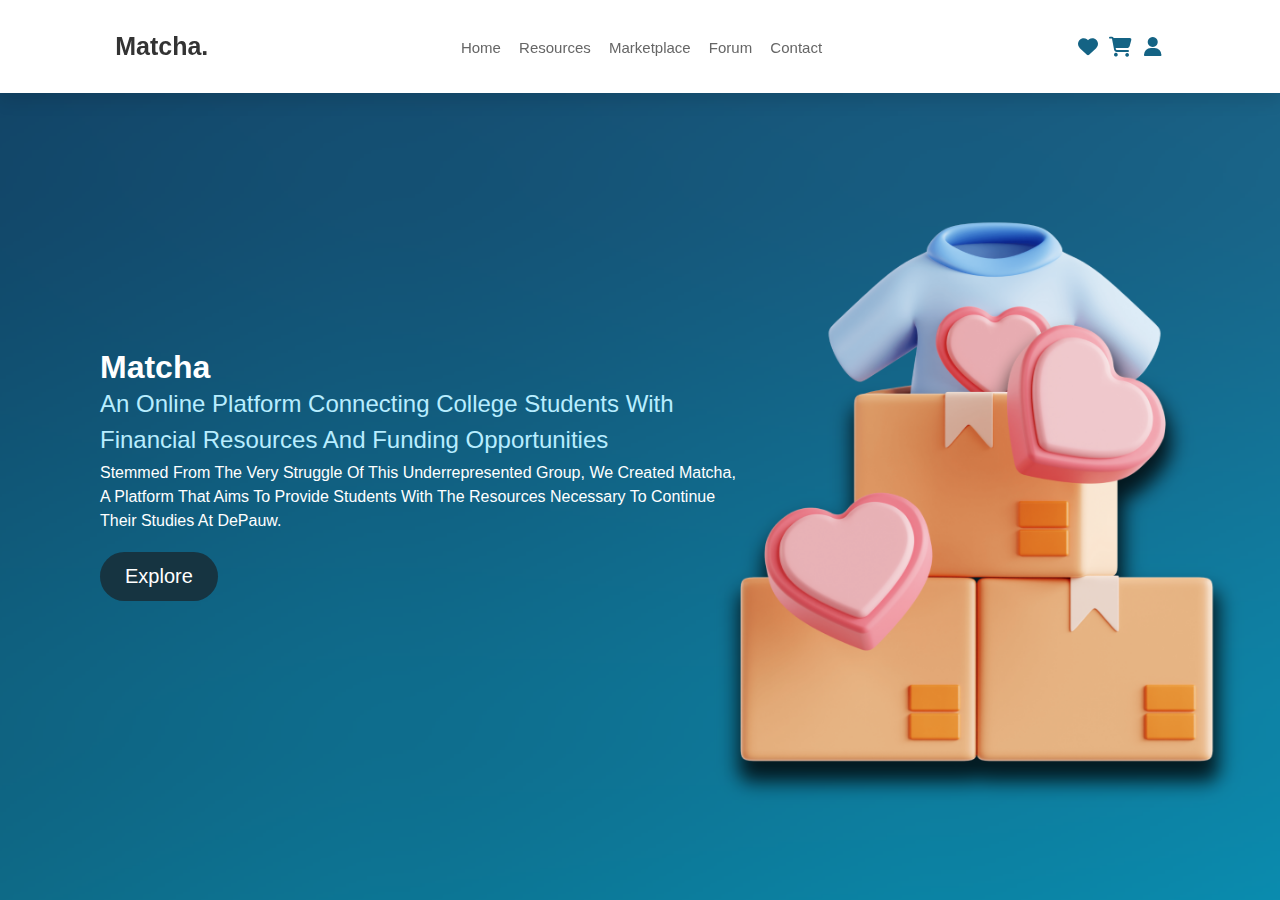
<file: MatchaTea-Project/index.html>
<!DOCTYPE html>
<html>

<head>
  <meta charset="utf-8">
  <meta name="viewport" content="width=device-width">
  <title>Matcha</title>
  <link rel="stylesheet" href="https://cdnjs.cloudflare.com/ajax/libs/font-awesome/6.4.0/css/all.min.css">
  <link href="style.css" rel="stylesheet" type="text/css" />
</head>

<body>
  <!-- header section start -->

  <header>
    <a href="#" class="logo">Matcha<span>.</span></a>
    <nav class="navigation-bar">
      <a href="index.html"> home </a>
      <a href="Resources.html"> resources </a>
      <a href="marketplace.html"> marketplace </a>
      <a href="forum-home.html"> forum </a>
      <a href="#contact"> contact </a>
    </nav>

    <div class="icons">
      <a href="#" class="fas fa-heart"></a>
      <a href="#" class="fas fa-shopping-cart"></a>
      <a href="#" class="fas fa-user"></a>

    </div>
  </header>

  <!-- header section end -->

  <!-- home sections start -->
  <section class="home" id="home">
    <div class="content">
      <h3>Matcha</h3>
      <span> An online platform connecting college students with financial resources and funding opportunities</span>
      <p>Stemmed from the very struggle of this underrepresented group, we created Matcha, a platform that aims to
        provide students with the resources necessary to continue their studies at DePauw.
      </p>
      <a href="#" class="button">explore</a>
    </div>

  </section>

  <!-- home sections end -->

</body>

</html>
</file>
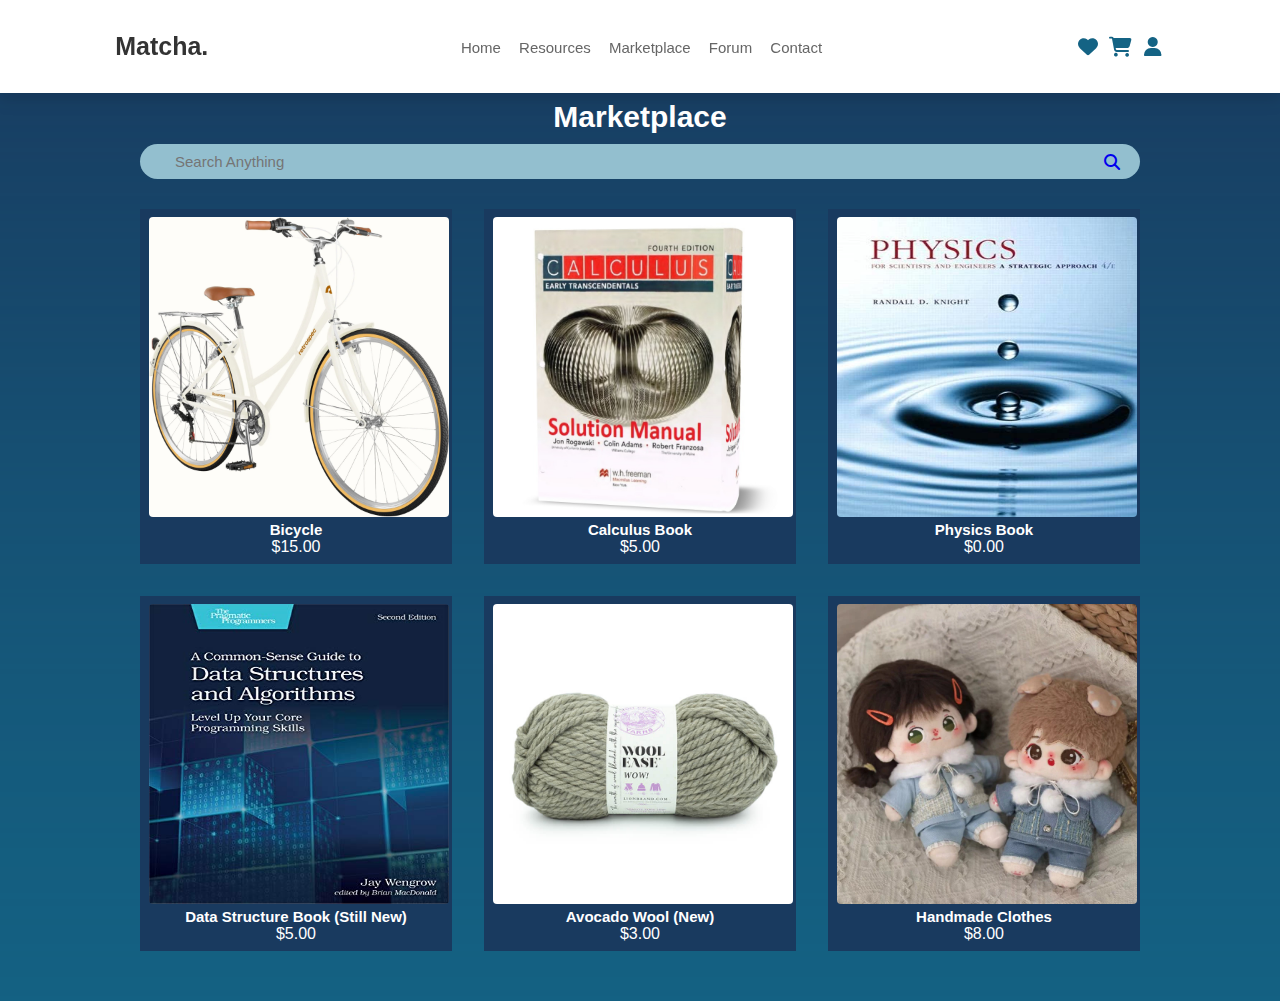
<file: MatchaTea-Project/marketplace.html>
<!DOCTYPE html>
<html>

<head>
  <meta charset="utf-8">
  <meta name="viewport" content="width=device-width">
  <title>Marketplace</title>
  <link href="stylemarket.css" rel="stylesheet" type="text/css" />
  <!-- custom js file -->
  <script src="marketplace-script.js" defer></script>
  <!-- custom icon file --> 
  <link rel="stylesheet" href="https://cdnjs.cloudflare.com/ajax/libs/font-awesome/6.4.0/css/all.min.css">
</head>

<body>

  <!-- navigation bar  -->
  <header>
    <a href="#" class="logo">Matcha<span>.</span></a>
    <nav class="navigation-bar">
      <a href="index.html"> home </a>
      <a href="./Resources.html"> resources </a>
      <a href="marketplace.html"> marketplace </a>
      <a href="forum-home.html"> forum </a>
      <a href="#contact"> contact </a>
    </nav>

    <div class="icons">
      <a href="#" class="fas fa-heart"></a>
      <a href="#" class="fas fa-shopping-cart"></a>
      <a href="#" class="fas fa-user"></a>

    </div>
  </header>

  <!-- end navigation bar  -->


  <section class="container">

    <h3 class="title">Marketplace</h3>

    <!-- search box -->
    <div class="search">
      <form action="" class="search-bar">
        <input type="text" placeholder="search anything" name="q">
        <a href="#" class="fas fa-search"></a>
      </form>
    </div>

    <!-- product container -->
    <div class="product-container">

      <div class="product" data-name="p-1">
        <img src="image/Beaumont_ST_2021_Eggshell_gloss__2_1800x1800.webp" alt=" ">
        <h3>Bicycle</h3>
        <div class="price">$15.00</div>
      </div>

      <div class="product" data-name="p-2">
        <img src="image/book.jpeg" alt=" ">
        <h3>Calculus book</h3>
        <div class="price">$5.00</div>
      </div>

      <div class="product" data-name="p-3">
        <img src="image/physicsbook.jpg" alt=" ">
        <h3>Physics book</h3>
        <div class="price">$0.00</div>
      </div>

      <div class="product" data-name="p-4">
        <img src="image/datastructure.jpg" alt=" ">
        <h3> Data Structure book (still new) </h3>
        <div class="price">$5.00</div>
      </div>

      <div class="product" data-name="p-5">
        <img src="image/wool.jpeg" alt=" ">
        <h3>Avocado wool (new)</h3>
        <div class="price">$3.00</div>
      </div>

      <div class="product" data-name="p-6">
        <img src="image/clothes-handmade.webp" alt=" ">
        <h3>Handmade clothes</h3>
        <div class="price">$8.00</div>
      </div>

    </div>

  </section>


  <div class="products-preview">
    <div class="preview" data-target="p-1">
      <i class="fas fa-times"></i>
      <img src="image/Beaumont_ST_2021_Eggshell_gloss__2_1800x1800.webp">
      <h3>Bicycle</h3>
      <div class="stars">
        <i class="fas fa-star"></i>
        <i class="fas fa-star"></i>
        <i class="fas fa-star"></i>
        <i class="fas fa-star"></i>
        <i class="fas fa-star-half-alt"></i>
        <span>( 4 )</span>
      </div>
      <p>I bought this bicycle since 2018 but it is still new. I want to pass it to someone who wants.</p>
      <p>My instagram: lexley.a2 || Contact: +1 (765) 123 456</p>
      <div class="price">$15.00</div>
      <div class="buttons">
        <a href="#" class="contact">Contact now</a>
        <a href="#" class="wishlist">Add to wishlist</a>
      </div>
    </div>

  </div>

</body>

</html>
</file>
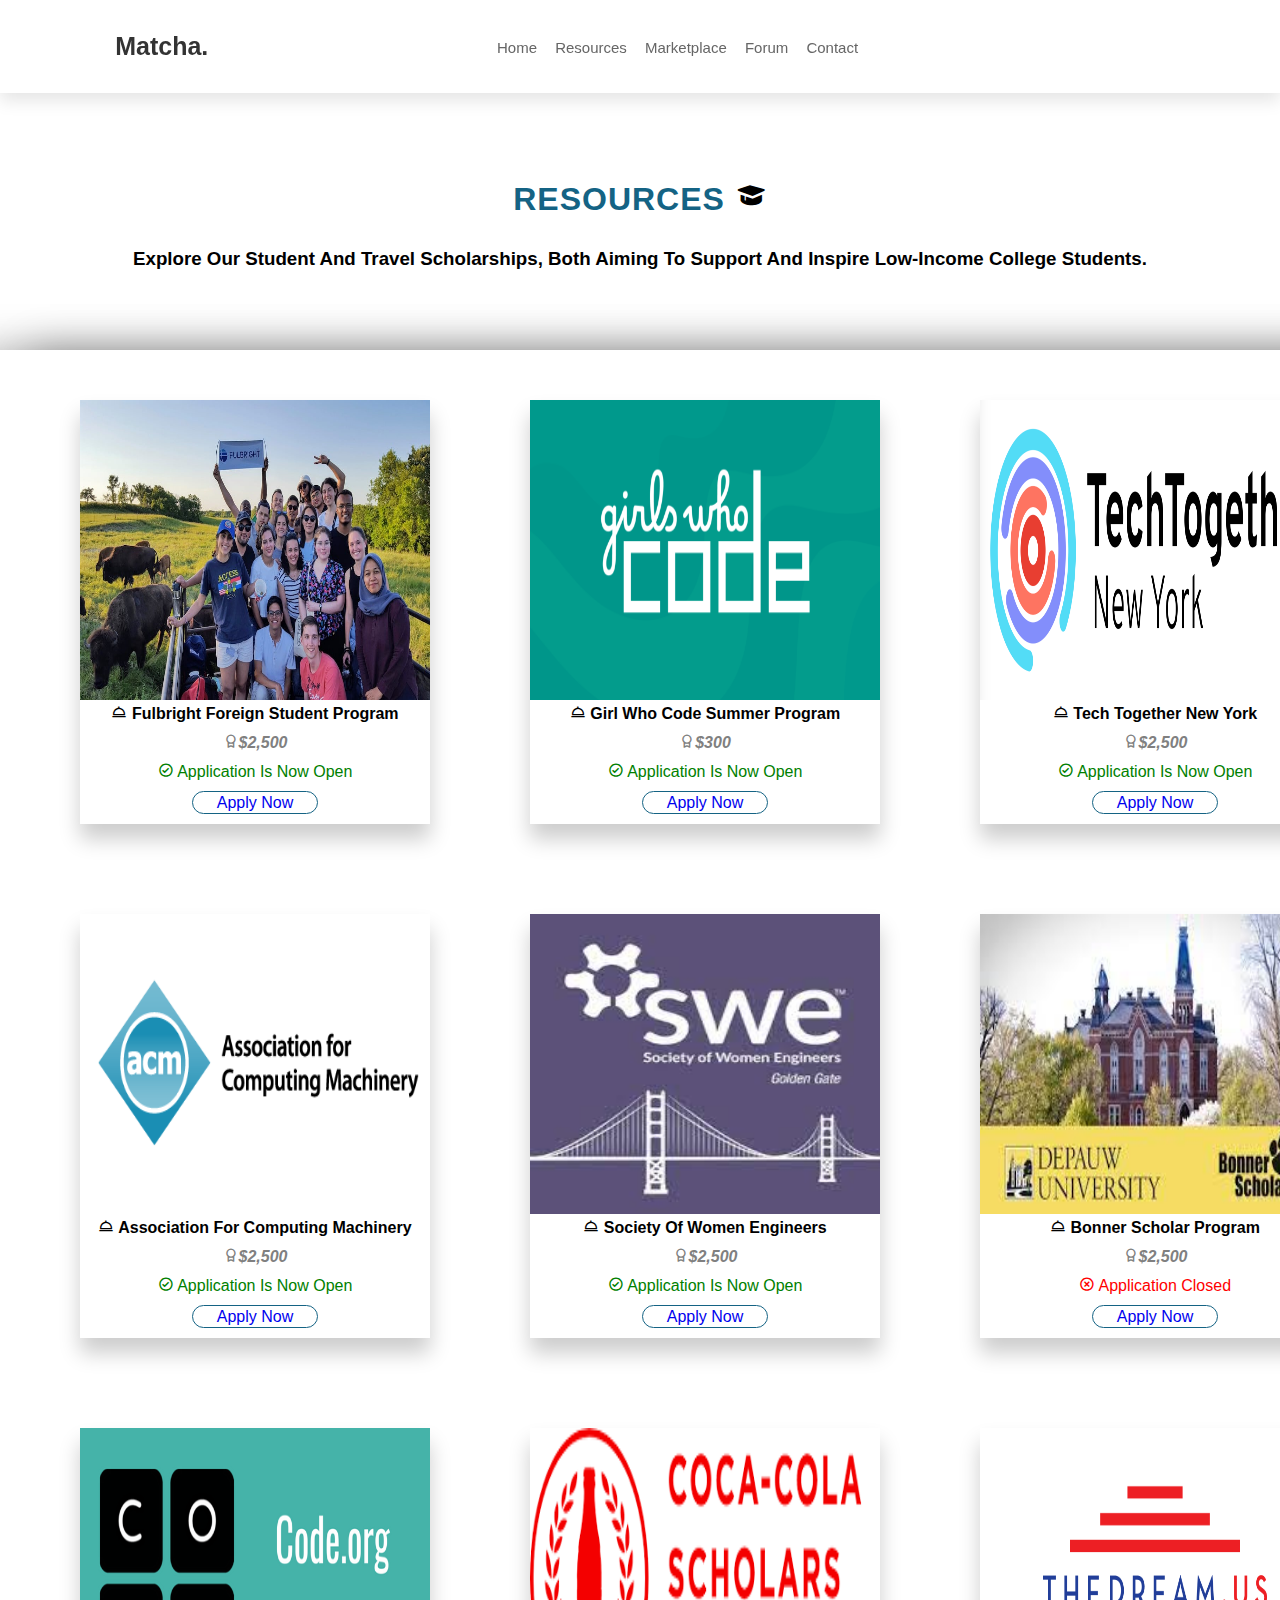
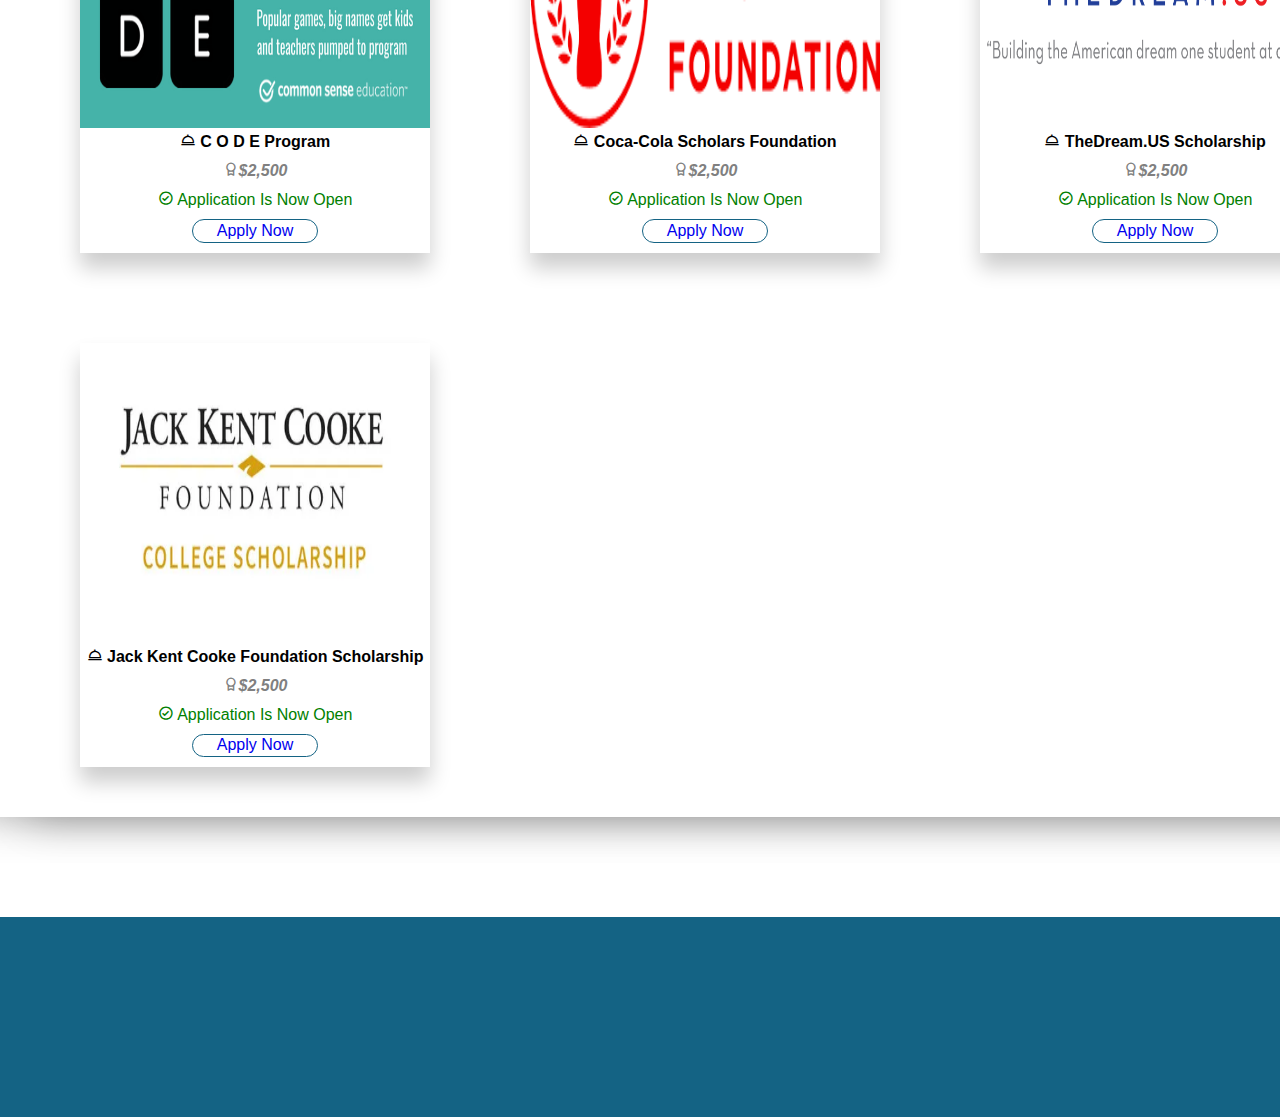
<file: MatchaTea-Project/Resources.html>
<!DOCTYPE html>
<html lang="en">
<head>
  <meta charset="UTF-8">
  <meta http-equiv="X-UA-Compatible" content="IE=edge">
  <meta name="viewport" content="width=device-width, initial-scale=1.0">
  <link href='https://unpkg.com/boxicons@2.1.4/css/boxicons.min.css' rel='stylesheet'>
  <link href="styleresources.css" rel="stylesheet" type="text/css" />

  <title>Resources</title>
</head>
<body>
    <!-- header section start -->

  <header>
      <a href="#" class="logo">Matcha<span>.</span></a>
      <nav class="navigation-bar">
          <a href="index.html"> home </a>
          <a href="Resources.html"> resources </a>
          <a href="marketplace.html"> marketplace </a>
          <a href="forum-home.html"> forum </a>
          <a href="#contact"> contact </a>
      </nav>
  
      <div class = "icons">
        <a href="#" class= "fas fa-heart"></a>        
        <a href="#" class = "fas fa-shopping-cart"></a>
        <a href="#" class = "fas fa-user"></a>
  
      </div>
  </header>
  
<!-- header section end -->

<main>
  <div class="container">
      <div class="content">
        <h1>
          <span class="Scholarships">Resources </span> <i class='bx bxs-graduation'></i>
        </h1>
        <h3>
          Explore our student and travel scholarships, both aiming to support and inspire low-income college students.
        </h3>
      </div>
      <div class="blog">
        <!---scholarship-1-->
        <div class="scholarship-1">
          <a
            href="https://foreign.fulbrightonline.org/about/foreign-student-program"
            target="_blank" 
            ><img
              src="image/Fulbright.jpg"
              alt="img-1"
               width="350px" height="300px"
          /></a>
          <h4 class="title-1"><i class='bx bx-dish'></i>
            Fulbright Foreign Student Program
          </h4>
          <h5 class="award-1">
            <i class='bx bx-award'></i><i>$2,500</i>
          </h5>
          <p class="noti-1"><i class='bx bx-check-circle'></i>
            Application is now open
          </p>

          <div class="apply-btn-1">
            <a
              href="https://foreign.fulbrightonline.org/about/foreign-student-program"
              target="_blank"
              id="apply-btn-1"
              >Apply Now</a
            >
          </div>
        </div>
        <!---scholarship-2-->
        <div class="scholarship-2">
          <a
            href="https://girlswhocode.com/programs/summer-immersion-program"
            target="_blank" 
            ><img
              src="image/GWC.jpg"
              alt="img-1"
               width="350px" height="300px"
          /></a>
          <h4 class="title-2"><i class='bx bx-dish'></i>
            Girl Who Code Summer Program
          </h4>
          <h5 class="award-2">
            <i class='bx bx-award'></i><i>$300</i>
          </h5>

          <p class="noti-2"><i class='bx bx-check-circle'></i>
            Application is now open
          </p>

          <div class="apply-btn-2">
            <a
              href="https://girlswhocode.com/programs/summer-immersion-program"
              target="_blank"
              id="apply-btn-2"
              >Apply Now</a
            >
          </div>
        </div>
        <!---scholarship-3-->
        <div class="scholarship-3">
          <a
            href="https://events.techtogether.mlh.io/2023/newyork#about"
            target="_blank" 
            ><img
              src="image/TechTogether.jpg"
              alt="img-1"
               width="350px" height="300px"
          /></a>
          <h4 class="title-3"><i class='bx bx-dish'></i>
            Tech Together New York
          </h4>
          <h5 class="award-3">
            <i class='bx bx-award'></i><i>$2,500</i>
          </h5>
          <p class="noti-3"><i class='bx bx-check-circle'></i>
            Application is now open
          </p>

          <div class="apply-btn-3">
            <a
              href="https://events.techtogether.mlh.io/2023/newyork#about"
              target="_blank"
              id="apply-btn-3"
              >Apply Now</a
            >
          </div>
        </div>
        <!---scholarship-4-->
        <div class="scholarship-4">
          <a
            href="https://www.acm.org/"
            target="_blank" 
            ><img
              src="image/ACM.jpg"
              alt="img-4"
               width="350px" height="300px"
          /></a>
          <h4 class="title-4"><i class='bx bx-dish'></i>
            Association for Computing Machinery
          </h4>
          <h5 class="award-4">
            <i class='bx bx-award'></i><i>$2,500</i>
          </h5>

          <p class="noti-4"><i class='bx bx-check-circle'></i>
            Application is now open
          </p>

          <div class="apply-btn-4">
            <a
              href="https://www.acm.org/"
              target="_blank"
              id="apply-btn-4"
              >Apply Now</a
            >
          </div>
        </div>
       <!---scholarship-5-->
        <div class="scholarship-5">
          <a
            href= "https://swe.org/"
            target="_blank" 
            ><img
              src="image/SWE.jpg"
              alt="img-5"
               width="350px" height="300px"
          /></a>
          <h4 class="title-5"><i class='bx bx-dish'></i>
            Society Of Women Engineers
          </h4>
          <h5 class="award-5">
            <i class='bx bx-award'></i><i>$2,500</i>
          </h5>
          <p class="noti-5"><i class='bx bx-check-circle'></i>
            Application is now open
          </p>

          <div class="apply-btn-5">
            <a
              href= "https://swe.org/"
              target="_blank"
              id="apply-btn-5"
              >Apply Now</a
            >
          </div>
        </div>
        <!---scholarship-6-->
        <div class="scholarship-6">
          <a
            href="ttps://www.depauw.edu/offices/financialaid/types/scholarships-grants/need-based-grants/bonner-scholar/"
            target="_blank" 
            ><img
              src="image/bonner.jpg"
              alt="img-6"
               width="350px" height="300px"
          /></a>
          <h4 class="title-6"><i class='bx bx-dish'></i>
            Bonner Scholar Program
          </h4>
          <h5 class="award-6">
            <i class='bx bx-award'></i><i>$2,500</i>
          </h5>

          <p class="noti-6"><i class='bx bx-x-circle' ></i>
            Application closed
          </p>

          <div class="apply-btn-6">
            <a
              href=" https://www.depauw.edu/offices/financialaid/types/scholarships-grants/need-based-grants/bonner-scholar/"
              target="_blank"
              id="apply-btn-6"
              >Apply Now</a
            >
          </div>
        </div>
                <!---scholarship-7-->
        <div class="scholarship-7">
          <a
            href="https://code.org"
            target="_blank" 
            ><img
              src="image/codeOrg.jpg"
              alt="img-7"
               width="350px" height="300px"
          /></a>
          <h4 class="title-7"><i class='bx bx-dish'></i>
            C O D E Program
          </h4>
          <h5 class="award-7">
            <i class='bx bx-award'></i><i>$2,500</i>
          </h5>
          <p class="noti-7"><i class='bx bx-check-circle'></i>
            Application is now open
          </p>

          <div class="apply-btn-7">
            <a
              href="https://code.org/"
              target="_blank"
              id="apply-btn-7"
              >Apply Now</a
            >
          </div>
        </div>
                <!---scholarship-8-->
        <div class="scholarship-8">
          <a
            href="https://www.coca-colascholarsfoundation.org/apply/"
            target="_blank" 
            ><img
              src="image/Coca.jpg"
              alt="img-8"
               width="350px" height="300px"
          /></a>
          <h4 class="title-8"><i class='bx bx-dish'></i>
            Coca-cola Scholars Foundation
          </h4>
          <h5 class="award-8">
            <i class='bx bx-award'></i><i>$2,500</i>
          </h5>
          <p class="noti-8"><i class='bx bx-check-circle'></i>
            Application is now open
          </p>

          <div class="apply-btn-8">
            <a
              href="https://www.coca-colascholarsfoundation.org/apply/"
              target="_blank"
              id="apply-btn-8"
              >Apply Now</a
            >
          </div>
        </div>
                <!---scholarship-9-->
        <div class="scholarship-9">
          <a
            href="ttps://www.thedream.us/scholarships/"
            target="_blank" 
            ><img
              src="image/dream.png"
              alt="img-9"
               width="350px" height="300px"
          /></a>
          <h4 class="title-9"><i class='bx bx-dish'></i>
            TheDream.US Scholarship
          </h4>
          <h5 class="award-9">
            <i class='bx bx-award'></i><i>$2,500</i>
          </h5>
          <p class="noti-9"><i class='bx bx-check-circle'></i>
            Application is now open
          </p>

          <div class="apply-btn-9">
            <a
              href="https://www.thedream.us/scholarships/"
              target="_blank"
              id="apply-btn-9"
              >Apply Now</a
            >
          </div>
        </div>
                <!---scholarship-10-->
        <div class="scholarship-10">
          <a
            href="https://www.jkcf.org/our-scholarships/"
            target="_blank" 
            ><img
              src="image/jack.png"
              alt="img-10"
               width="350px" height="300px"
          /></a>
          <h4 class="title-10"><i class='bx bx-dish'></i>
            Jack Kent Cooke Foundation Scholarship
          </h4>
          <h5 class="award-10">
            <i class='bx bx-award'></i><i>$2,500</i>
          </h5>
          <p class="noti-1"><i class='bx bx-check-circle'></i>
            Application is now open
          </p>

          <div class="apply-btn-10">
            <a
              href="https://www.jkcf.org/our-scholarships/"
              target="_blank"
              id="apply-btn-10"
              >Apply Now</a
            >
          </div>
        </div>
    </main>
    <footer class="footer">
      <p class="footer__title">Matcha.</p>
      <div class="footer__social">
        <a href="#" class="footer__icon"><i class="bx bxl-facebook"></i></a>
        <a href="#" class="footer__icon"><i class="bx bxl-twitter"></i></a>
        <a href="#" class="footer__icon"><i class="bx bxl-instagram"></i></a>
        <a href="#" class="footer__icon"><i class="bx bxl-youtube"></i></a>
      </div>
      <p>&#169; 2023 copyright all right reserved</p>
    </footer>
  

</body>
</html>
</file>
<file: MatchaTea-Project/style.css>
*{
  margin:0; padding:0;
  box-sizing: border-box;
  font-family: Verdana, Geneva, Tahoma, sans-serif; 
  outline: none; border: none; 
  text-decoration: none;
  text-transform: capitalize;
  transition: .2s linear;
}

.button{
  display: inline-block;
  margin-top: 1rem;
  border-radius: 5rem;
  /* color hex code for background */
  background: #163441;
  color: white;
  padding: 13px 25px;
  cursor: pointer;
  font-size: 20px;
}

section{
  padding: 100px;
  padding-bottom: 50px;
}

header {
  font-size: 20px;
  color: navy-blue;
  position: fixed;
  top: 0; left: 0; right: 0;
  background: #fff;
  padding: 2rem 9%;
  display: flex;
  align-items: center;
  justify-content: space-between;
  z-index: 1000;
  box-shadow: 0 .5rem 1rem rgba(0,0,0,.1);
}

header .logo {
  font-size: 25px;
  color: #333;
  font-weight: bolder;
}

header .logo:hover{
  color:#146384;
}

header .navigation-bar a{
  font-size: 15px;
  padding: 7px;
  color: #666;
}

header .navigation-bar a:hover{
  color: #146384;
}

header .icons a{
  font-size: 20px;
  padding: 3px;
  color: #146384;
} 

header .icons a:hover{
  color: #2b5796;
}
html{
  /* font-size: 20px*/
} 

.home{
  display: flex;
  align-items: center;
  min-height: 100vh;
  background:url(image/bg.png) no-repeat;
  background-size: cover;
  background-position: center;
}

.home .content{
    max-width: 40rem;
}

.home .content h3{
  font-size: 2rem;
  color: white;
}

.home .content span{
  font-size: 1.5rem;
  color: #b8edff;
  padding:4rem 0;
  line-height: 1.5;
}

.home .content p{
  font-size: 1rem;
  color: white;
  padding:3px 0;
  line-height: 1.5;
}
</file>
<file: MatchaTea-Project/stylemarket.css>
/* for the navbar */
*{
  margin:0; padding:0;
  box-sizing: border-box;
  font-family: Verdana, Geneva, Tahoma, sans-serif; 
  outline: none; border: none; 
  text-decoration: none;
  text-transform: capitalize;
  transition: .2s linear;
}

header {
  font-size: 20px;
  color: navy-blue;
  position: fixed;
  top: 0; left: 0; right: 0;
  background: #fff;
  padding: 2rem 9%;
  display: flex;
  align-items: center;
  justify-content: space-between;
  z-index: 1000;
  box-shadow: 0 .5rem 1rem rgba(0,0,0,.1);
}

header .logo {
  font-size: 25px;
  color: #333;
  font-weight: bolder;
}

header .logo:hover{
  color:#146384;
}

header .navigation-bar a{
  font-size: 15px;
  padding: 7px;
  color: #666;
}

header .navigation-bar a:hover{
  color: #146384;
}

header .icons a{
  font-size: 20px;
  padding: 3px;
  color: #146384;
} 

header .icons a:hover{
  color: #2b5796;
}


/* end of navbar */

/* start the inner */
body{
  background:url(image/Matcha-team-bg.png) no-repeat;
}

.title{
  text-align: center;
  font-size: 30px;
  font-weight: bolder;
  color: white;
  margin-bottom: 10px;
}

.search-bar {
  display: flex;
  align-items: center;
  width: 100%;
  height: 35px;
  background: #93BFCF;
  border-radius: 60px;
  padding: 10px 20px;
}

.search-bar input{
  background: transparent;
  flex: 1;
  border: 0;
  outline: nosne;
  padding: 15px;
  font-size: 15px;
  color: white; 
}

.product-container h3{
    font-size: 15px;
    color: white;
 
}

.product-container .price{
  color: white;
}

section {
  padding: 100px;
  padding-bottom: 50px;
}

.product-container img{
  border-radius: 4px;
  height: 300px;
  width: 300px;
}

.container {
  max-width: 1200px;
  margin: 0 auto;
  padding: 2rem 1 rem;
}

.product-container{
    display: grid;
    grid-template-columns: repeat(auto-fit, minmax(300px, 1fr));
    gap: 2rem;
    padding-top: 30px;
}


.container .product-container .product{
  text-align: center;
  padding: 8px 9px;
  background: #193a5f;
  /* box-shadow: 0 500px 600px rgba(0,0,0,.1); */
  /* outline: 2px solid #439A97; */
  outline-offset: -1.5rem;
  cursor: pointer;
}

.container .product-container .product:hover{
  outline: 1px solid #273f3e;
  outline-offset: -1.5rem;
}

/* preview product part*/
.products-preview{
  position: fixed;
  top:0; left:0;
  min-height: 100vh;
  width: 100%;
  background: rgba(0,0,0,.8);
  color: black;
  display: none;
  align-items: center;
  justify-content: center;
}

.products-preview .preview{
  display: none;
  padding: 2rem;
  text-align: center;
  background: #fff;
  position: relative;
  margin: 2rem;
  width: 40rem;
}

.products-preview{
  /* background-color: red; */
}

.products-preview .preview.active{
  display: inline-block;
}

.products-preview .preview img{
  width: 300px;
  height: 300px;
}

.products-preview .preview .fa-times{
  position: absolute;
  top:1rem; right: 1.5rem;
  cursor: pointer;
  color: #193a5f;
  font-size: 3rem;
}
.products-preview .preview .fa-times:hover{
  transform: rotate(90deg);
  color: black;
}

.products-preview .preview h3{
  color: #444;
  padding: .5rem 0;
  font-size: 20px;
}

.products-preview .preview .stars i{

  color: #193a5f;
}

.products-preview .preview p{
  line-height: 1.5;
  padding: 10px 0;
  font-size: 15px;
  color: #777;
}

.products-preview .preview .price {
  padding: 1rem 0;
  font-size: 25px;
  color: #193a5f;
}

.products-preview .preview .buttons {
  display: flex; 
  gap: 5px;
  flex-wrap: wrap;
  margin-top: 5px;
}


.products-preview .preview .buttons a{
  flex: 1 1 16rem;
  padding: 1rem;
  font-size: 1.5rem;
  color: #193a5f;
  border: .1rem solid #BDCDD6;
}

.products-preview .preview .buttons a.contact{
  background: #BDCDD6;
  color: #3C5169;
}

.products-preview .preview .buttons a.wishlist{
  background: #FFEBEB;
  color: #a77275;
}


/* end of product preview */

/* end of inner */
</file>
<file: MatchaTea-Project/styleresources.css>
*{
  margin:0; padding:0;
  box-sizing: border-box;
  font-family: Verdana, Geneva, Tahoma, sans-serif; 
  outline: none; border: none; 
  text-decoration: none;
  text-transform: capitalize;
  transition: .2s linear;
}

* {
    font-family: "Poppins", sans-serif;
  }
  :root {
    --font-color:#146384;
    --heading-size: 800;
    --main-color: #146384;
    --second-color:white;
    --third-color: #f4f4f4;
  }

.button{
  display: inline-block;
  margin-top: 1rem;
  border-radius: 5rem;
  /* color hex code for background */
  background: #163441;
  color: white;
  padding: 13px 25px;
  cursor: pointer;
  font-size: 20px;
}

section{
  padding: 100px;
  padding-bottom: 50px;
}

header {
  font-size: 20px;
  color: navy-blue;
  position: fixed;
  top: 0; left: 0; right: 0;
  background: #fff;
  padding: 2rem 9%;
  display: flex;
  align-items: center;
  justify-content: space-between;
  z-index: 1000;
  box-shadow: 0 .5rem 1rem rgba(0,0,0,.1);
}

header .logo {
  font-size: 25px;
  color: #333;
  font-weight: bolder;
}

header .logo:hover{
  color:#146384;
}

header .navigation-bar a{
  font-size: 15px;
  padding: 7px;
  color: #666;
}

header .navigation-bar a:hover{
  color: #146384;
}

header .icons a{
  font-size: 20px;
  padding: 3px;
  color: #146384;
} 

header .icons a:hover{
  color: #2b5796;
}

/*----------------------main-----------------*/

h1 {
    text-align: center;
    margin-top:80px;
    margin-bottom:30px;
  }
.Scholarships {
    color: var(--main-color);
    letter-spacing: 1px;
    text-transform: uppercase;
}
h3{
  text-align:center;
  margin-bottom:80px;
}
.container{
    display:flex;
    justify-content:center;
    align-items:center;
    flex-direction: column;
    margin-top:100px;
 }
  /*----------------------blog-----------------*/
  .blog {
    height: auto;
    background-color: white;
    padding: 20px 30px;
    margin: auto;
    display: grid;
    grid-template-columns: repeat(3, 1fr);
    grid-row-gap: 30px;
    max-width: 1500px;
    /*box-shadow: 0 15px 20px rgba(0, 0, 0, 0.2);*/
    box-shadow: 30px 0px 40px rgba(0, 0, 0, 0.3),
      -30px 0px 40px rgba(0, 0, 0, 0.3);
  }
  /*.scholarship-1-----------------*/
  .scholarship-1 {
   
    height: auto;
    text-align: center;
    box-shadow: 0 15px 20px rgba(0, 0, 0, 0.2);
    margin: 30px 50px;
    transition: 0.5s ease-in-out;
  }
  
  .scholarship-1:hover {
    transform: translateY(-20px);
  }

  .tilte-1 {
    margin: 0 20px;
    font-size:1.5rem;
    font-weight: bold;
  }
  
  .award-1 {
    font-size: 1rem;
    color: gray;
    margin: 10px;
  }

.noti-1{
    font-size: 1rem;
    color: green;
    margin: 10px;
}
  
  .apply-btn-1 {
    display: inline-block;
    padding: 0.1rem 1.5rem;
    border: solid var(--font-color) 1px;
    border-radius: 20px;
    margin-bottom: 10px;
    background-color: var(--second-color);
  }
  
  .apply-btn-1:hover {
    opacity: 0.7;
  }
  
  #apply-btn-1 {
    text-decoration: none;
  }
 /*.scholarship-2-----------------*/
  .scholarship-2 {
   
    height: auto;
    text-align: center;
    box-shadow: 0 15px 20px rgba(0, 0, 0, 0.2);
    margin: 30px 50px;
    transition: 0.5s ease-in-out;
  }
  
  .scholarship-2:hover {
    transform: translateY(-20px);
  }

  .tilte-2 {
    margin: 0 20px;
    font-size:1.5rem;
    font-weight: bold;
  }
  
  .award-2 {
    font-size: 1rem;
    color: gray;
    margin: 10px;
  }

  .noti-2{
    font-size: 1rem;
    color: green;
    margin: 10px;
  }
  
  .apply-btn-2 {
    display: inline-block;
    padding: 0.1rem 1.5rem;
    border: solid var(--font-color) 1px;
    border-radius: 20px;
    margin-bottom: 10px;
    background-color: var(--second-color);
  }
  
  .apply-btn-2:hover {
    opacity: 0.7;
  }
  
  #apply-btn-2 {
    text-decoration: none;
  }
  /*.scholarship-3-----------------*/
  .scholarship-3 {
   
    height: auto;
    text-align: center;
    box-shadow: 0 15px 20px rgba(0, 0, 0, 0.2);
    margin: 30px 50px;
    transition: 0.5s ease-in-out;
  }
  
  .scholarship-3:hover {
    transform: translateY(-20px);
  }

  .tilte-3 {
    margin: 0 20px;
    font-size:1.5rem;
    font-weight: bold;
  }
  
  .award-3 {
    font-size: 1rem;
    color: gray;
    margin: 10px;
  }

.noti-3{
    font-size: 1rem;
    color: green;
    margin: 10px;
}
  
  .apply-btn-3 {
    display: inline-block;
    padding: 0.1rem 1.5rem;
    border: solid var(--font-color) 1px;
    border-radius: 20px;
    margin-bottom: 10px;
    background-color: var(--second-color);
  }
  
  .apply-btn-3:hover {
    opacity: 0.7;
  }
  
  #apply-btn-3 {
    text-decoration: none;
  }
  /*.scholarship-4-----------------*/
  .scholarship-4 {
   
    height: auto;
    text-align: center;
    box-shadow: 0 15px 20px rgba(0, 0, 0, 0.2);
    margin: 30px 50px;
    transition: 0.5s ease-in-out;
  }
  
  .scholarship-4:hover {
    transform: translateY(-20px);
  }

  .tilte-4 {
    margin: 0 20px;
    font-size:1.5rem;
    font-weight: bold;
  }
  
  .award-4 {
    font-size: 1rem;
    color: gray;
    margin: 10px;
  }

.noti-4{
    font-size: 1rem;
    color: green;
    margin: 10px;
}
  
  .apply-btn-4 {
    display: inline-block;
    padding: 0.1rem 1.5rem;
    border: solid var(--font-color) 1px;
    border-radius: 20px;
    margin-bottom: 10px;
    background-color: var(--second-color);
  }
  
  .apply-btn-4:hover {
    opacity: 0.7;
  }
  
  #apply-btn-4 {
    text-decoration: none;
  }
  /*.scholarship-5-----------------*/
  .scholarship-5 {
   
    height: auto;
    text-align: center;
    box-shadow: 0 15px 20px rgba(0, 0, 0, 0.2);
    margin: 30px 50px;
    transition: 0.5s ease-in-out;
  }
  
  .scholarship-5:hover {
    transform: translateY(-20px);
  }

  .tilte-5 {
    margin: 0 20px;
    font-size:1.5rem;
    font-weight: bold;
  }
  
  .award-5 {
    font-size: 1rem;
    color: gray;
    margin: 10px;
  }

.noti-5{
    font-size: 1rem;
    color: green;
    margin: 10px;
}
  
  .apply-btn-5 {
    display: inline-block;
    padding: 0.1rem 1.5rem;
    border: solid var(--font-color) 1px;
    border-radius: 20px;
    margin-bottom: 10px;
    background-color: var(--second-color);
  }
  
  .apply-btn-5:hover {
    opacity: 0.7;
  }
  
  #apply-btn-5 {
    text-decoration: none;
  }
  /*.scholarship-6-----------------*/
  .scholarship-6 {
   
    height: auto;
    text-align: center;
    box-shadow: 0 15px 20px rgba(0, 0, 0, 0.2);
    margin: 30px 50px;
    transition: 0.5s ease-in-out;
  }
  
  .scholarship-6:hover {
    transform: translateY(-20px);
  }

  .tilte-6 {
    margin: 0 20px;
    font-size:1.5rem;
    font-weight: bold;
  }
  
  .award-6 {
    font-size: 1rem;
    color: gray;
    margin: 10px;
  }

.noti-6{
    font-size: 1rem;
    color: red;
    margin: 10px;
}
  
  .apply-btn-6 {
    display: inline-block;
    padding: 0.1rem 1.5rem;
    border: solid var(--font-color) 1px;
    border-radius: 20px;
    margin-bottom: 10px;
    background-color: var(--second-color);
  }
  
  .apply-btn-6:hover {
    opacity: 0.7;
  }
  
  #apply-btn-6 {
    text-decoration: none;
  }

  /*.scholarship-7-----------------*/
  .scholarship-7 {
   
    height: auto;
    text-align: center;
    box-shadow: 0 15px 20px rgba(0, 0, 0, 0.2);
    margin: 30px 50px;
    transition: 0.5s ease-in-out;
  }
  
  .scholarship-7:hover {
    transform: translateY(-20px);
  }

  .tilte-7 {
    margin: 0 20px;
    font-size:1.5rem;
    font-weight: bold;
  }
  
  .award-7 {
    font-size: 1rem;
    color: gray;
    margin: 10px;
  }

.noti-7{
    font-size: 1rem;
    color: green;
    margin: 10px;
}
  
  .apply-btn-7 {
    display: inline-block;
    padding: 0.1rem 1.5rem;
    border: solid var(--font-color) 1px;
    border-radius: 20px;
    margin-bottom: 10px;
    background-color: var(--second-color);
  }
  
  .apply-btn-7:hover {
    opacity: 0.7;
  }
  
  #apply-btn-7 {
    text-decoration: none;
  }

  /*.scholarship-8-----------------*/
  .scholarship-8 {
   
    height: auto;
    text-align: center;
    box-shadow: 0 15px 20px rgba(0, 0, 0, 0.2);
    margin: 30px 50px;
    transition: 0.5s ease-in-out;
  }
  
  .scholarship-8:hover {
    transform: translateY(-20px);
  }

  .tilte-8 {
    margin: 0 20px;
    font-size:1.5rem;
    font-weight: bold;
  }
  
  .award-8 {
    font-size: 1rem;
    color: gray;
    margin: 10px;
  }

.noti-8{
    font-size: 1rem;
    color: green;
    margin: 10px;
}
  
  .apply-btn-8 {
    display: inline-block;
    padding: 0.1rem 1.5rem;
    border: solid var(--font-color) 1px;
    border-radius: 20px;
    margin-bottom: 10px;
    background-color: var(--second-color);
  }
  
  .apply-btn-8:hover {
    opacity: 0.7;
  }
  
  #apply-btn-8 {
    text-decoration: none;
  }
  /*.scholarship-9-----------------*/
  .scholarship-9 {
   
    height: auto;
    text-align: center;
    box-shadow: 0 15px 20px rgba(0, 0, 0, 0.2);
    margin: 30px 50px;
    transition: 0.5s ease-in-out;
  }
  
  .scholarship-9:hover {
    transform: translateY(-20px);
  }

  .tilte-9 {
    margin: 0 20px;
    font-size:1.5rem;
    font-weight: bold;
  }
  
  .award-9 {
    font-size: 1rem;
    color: gray;
    margin: 10px;
  }

.noti-9{
    font-size: 1rem;
    color: green;
    margin: 10px;
}
  
  .apply-btn-9 {
    display: inline-block;
    padding: 0.1rem 1.5rem;
    border: solid var(--font-color) 1px;
    border-radius: 20px;
    margin-bottom: 10px;
    background-color: var(--second-color);
  }
  
  .apply-btn-9:hover {
    opacity: 0.7;
  }
  
  #apply-btn-9 {
    text-decoration: none;
  }

  /*.scholarship-10-----------------*/
  .scholarship-10 {
   
    height: auto;
    text-align: center;
    box-shadow: 0 15px 20px rgba(0, 0, 0, 0.2);
    margin: 30px 50px;
    transition: 0.5s ease-in-out;
  }
  
  .scholarship-10:hover {
    transform: translateY(-20px);
  }

  .tilte-10 {
    margin: 0 20px;
    font-size:1.5rem;
    font-weight: bold;
  }
  
  .award-10 {
    font-size: 1rem;
    color: gray;
    margin: 10px;
  }

.noti-10{
    font-size: 1rem;
    color: green;
    margin: 10px;
}
  
  .apply-btn-10 {
    display: inline-block;
    padding: 0.1rem 1.5rem;
    border: solid var(--font-color) 1px;
    border-radius: 20px;
    margin-bottom: 10px;
    background-color: var(--second-color);
  }
  
  .apply-btn-10:hover {
    opacity: 0.7;
  }
  
  #apply-btn-10 {
    text-decoration: none;
    font-color: white;
  }
  
  /*---------------footer-----------------*/
  .footer {
    background-color: #146384;
    margin-top: 100px;
    width: 100%;
    height: 200px;
    color: var(--font-color);
    text-align: center;
    font-weight: 600;
    padding: 0;
    display:flex;
    justify-content: center;
    align-items: center;
    flex-direction: column;
    gap:20px;
  }
  
  .footer__title {
    margin-bottom: 0.3rem;
    font-size: 1.2rem;
    font-color: ưhite;
  }
  
  .footer__social {
    margin-bottom: 0.3rem;
  }
  
  .footer__icon {
    margin: 0 0.3rem;
    font-size: 1.1rem;
    color: var(--main-color);
  }
  
  p {
    margin-bottom: 0;
    font-size: 0.7rem;
  }
</file>
